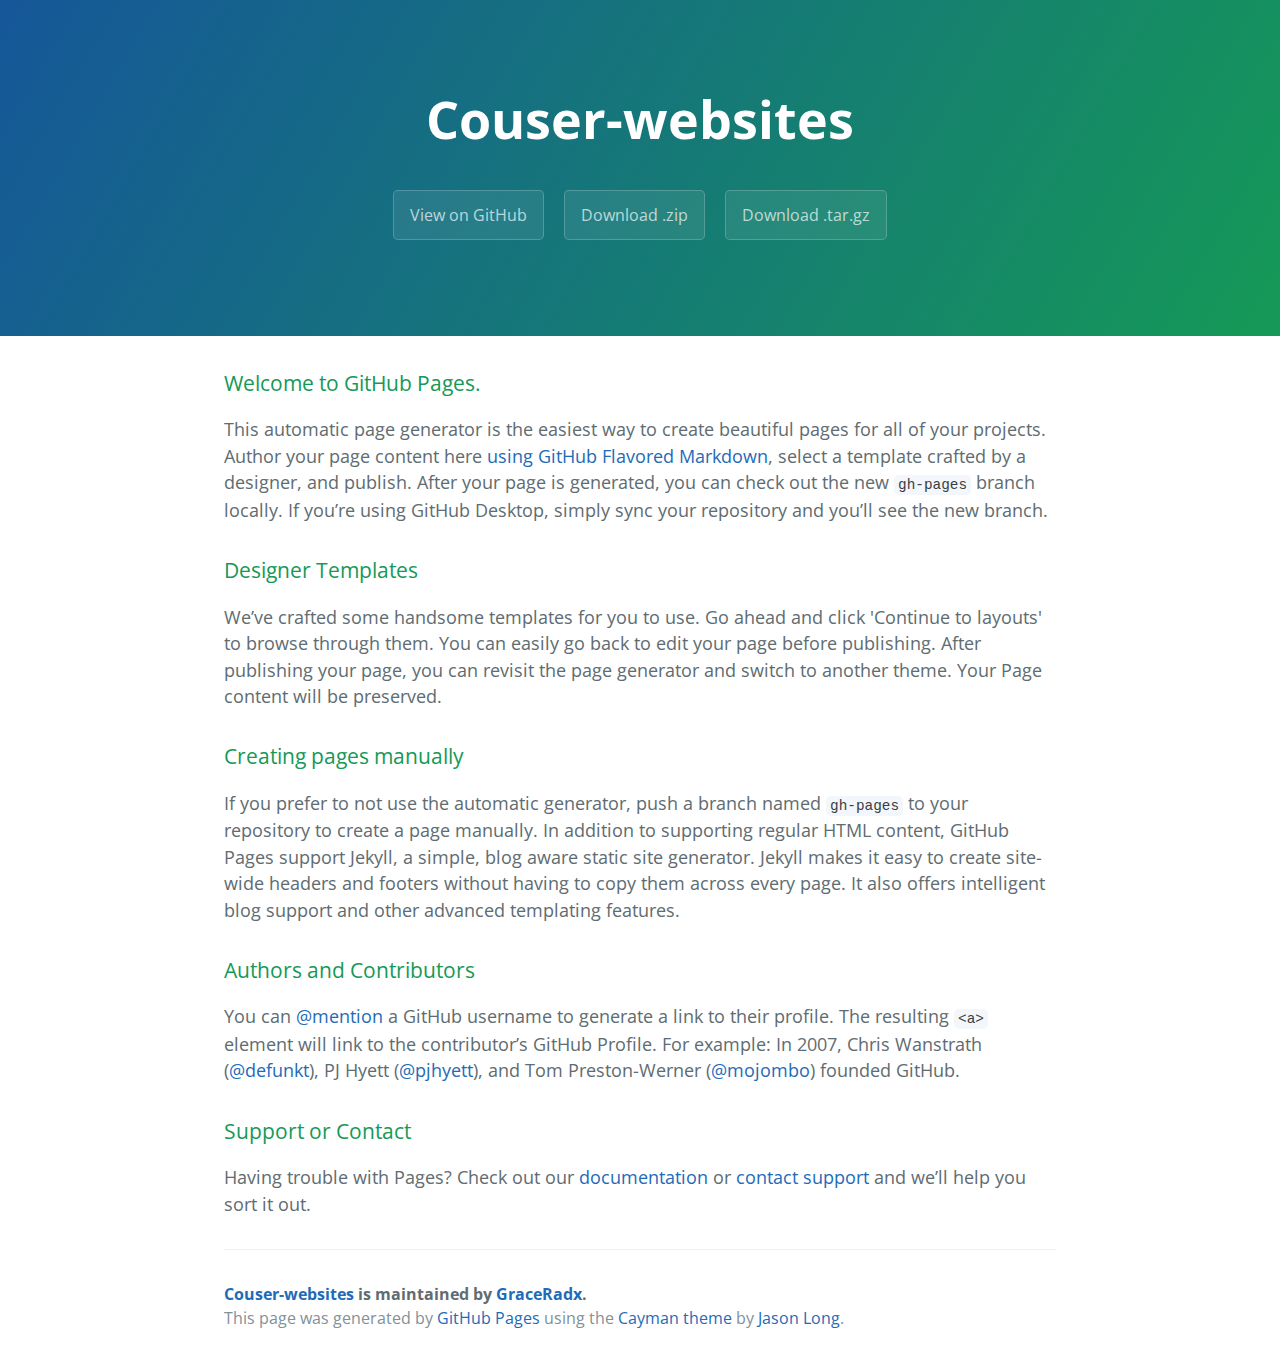
<file: index.html>
<!DOCTYPE html>
<html lang="en-us">
  <head>
    <meta charset="UTF-8">
    <title>Couser-websites by GraceRadx</title>
    <meta name="viewport" content="width=device-width, initial-scale=1">
    <link rel="stylesheet" type="text/css" href="stylesheets/normalize.css" media="screen">
    <link href='https://fonts.googleapis.com/css?family=Open+Sans:400,700' rel='stylesheet' type='text/css'>
    <link rel="stylesheet" type="text/css" href="stylesheets/stylesheet.css" media="screen">
    <link rel="stylesheet" type="text/css" href="stylesheets/github-light.css" media="screen">
  </head>
  <body>
    <section class="page-header">
      <h1 class="project-name">Couser-websites</h1>
      <h2 class="project-tagline"></h2>
      <a href="https://github.com/GraceRadx/Couser-websites" class="btn">View on GitHub</a>
      <a href="https://github.com/GraceRadx/Couser-websites/zipball/master" class="btn">Download .zip</a>
      <a href="https://github.com/GraceRadx/Couser-websites/tarball/master" class="btn">Download .tar.gz</a>
    </section>

    <section class="main-content">
      <h3>
<a id="welcome-to-github-pages" class="anchor" href="#welcome-to-github-pages" aria-hidden="true"><span aria-hidden="true" class="octicon octicon-link"></span></a>Welcome to GitHub Pages.</h3>

<p>This automatic page generator is the easiest way to create beautiful pages for all of your projects. Author your page content here <a href="https://guides.github.com/features/mastering-markdown/">using GitHub Flavored Markdown</a>, select a template crafted by a designer, and publish. After your page is generated, you can check out the new <code>gh-pages</code> branch locally. If you’re using GitHub Desktop, simply sync your repository and you’ll see the new branch.</p>

<h3>
<a id="designer-templates" class="anchor" href="#designer-templates" aria-hidden="true"><span aria-hidden="true" class="octicon octicon-link"></span></a>Designer Templates</h3>

<p>We’ve crafted some handsome templates for you to use. Go ahead and click 'Continue to layouts' to browse through them. You can easily go back to edit your page before publishing. After publishing your page, you can revisit the page generator and switch to another theme. Your Page content will be preserved.</p>

<h3>
<a id="creating-pages-manually" class="anchor" href="#creating-pages-manually" aria-hidden="true"><span aria-hidden="true" class="octicon octicon-link"></span></a>Creating pages manually</h3>

<p>If you prefer to not use the automatic generator, push a branch named <code>gh-pages</code> to your repository to create a page manually. In addition to supporting regular HTML content, GitHub Pages support Jekyll, a simple, blog aware static site generator. Jekyll makes it easy to create site-wide headers and footers without having to copy them across every page. It also offers intelligent blog support and other advanced templating features.</p>

<h3>
<a id="authors-and-contributors" class="anchor" href="#authors-and-contributors" aria-hidden="true"><span aria-hidden="true" class="octicon octicon-link"></span></a>Authors and Contributors</h3>

<p>You can <a href="https://help.github.com/articles/basic-writing-and-formatting-syntax/#mentioning-users-and-teams" class="user-mention">@mention</a> a GitHub username to generate a link to their profile. The resulting <code>&lt;a&gt;</code> element will link to the contributor’s GitHub Profile. For example: In 2007, Chris Wanstrath (<a href="https://github.com/defunkt" class="user-mention">@defunkt</a>), PJ Hyett (<a href="https://github.com/pjhyett" class="user-mention">@pjhyett</a>), and Tom Preston-Werner (<a href="https://github.com/mojombo" class="user-mention">@mojombo</a>) founded GitHub.</p>

<h3>
<a id="support-or-contact" class="anchor" href="#support-or-contact" aria-hidden="true"><span aria-hidden="true" class="octicon octicon-link"></span></a>Support or Contact</h3>

<p>Having trouble with Pages? Check out our <a href="https://help.github.com/pages">documentation</a> or <a href="https://github.com/contact">contact support</a> and we’ll help you sort it out.</p>

      <footer class="site-footer">
        <span class="site-footer-owner"><a href="https://github.com/GraceRadx/Couser-websites">Couser-websites</a> is maintained by <a href="https://github.com/GraceRadx">GraceRadx</a>.</span>

        <span class="site-footer-credits">This page was generated by <a href="https://pages.github.com">GitHub Pages</a> using the <a href="https://github.com/jasonlong/cayman-theme">Cayman theme</a> by <a href="https://twitter.com/jasonlong">Jason Long</a>.</span>
      </footer>

    </section>

  
  </body>
</html>
</file>
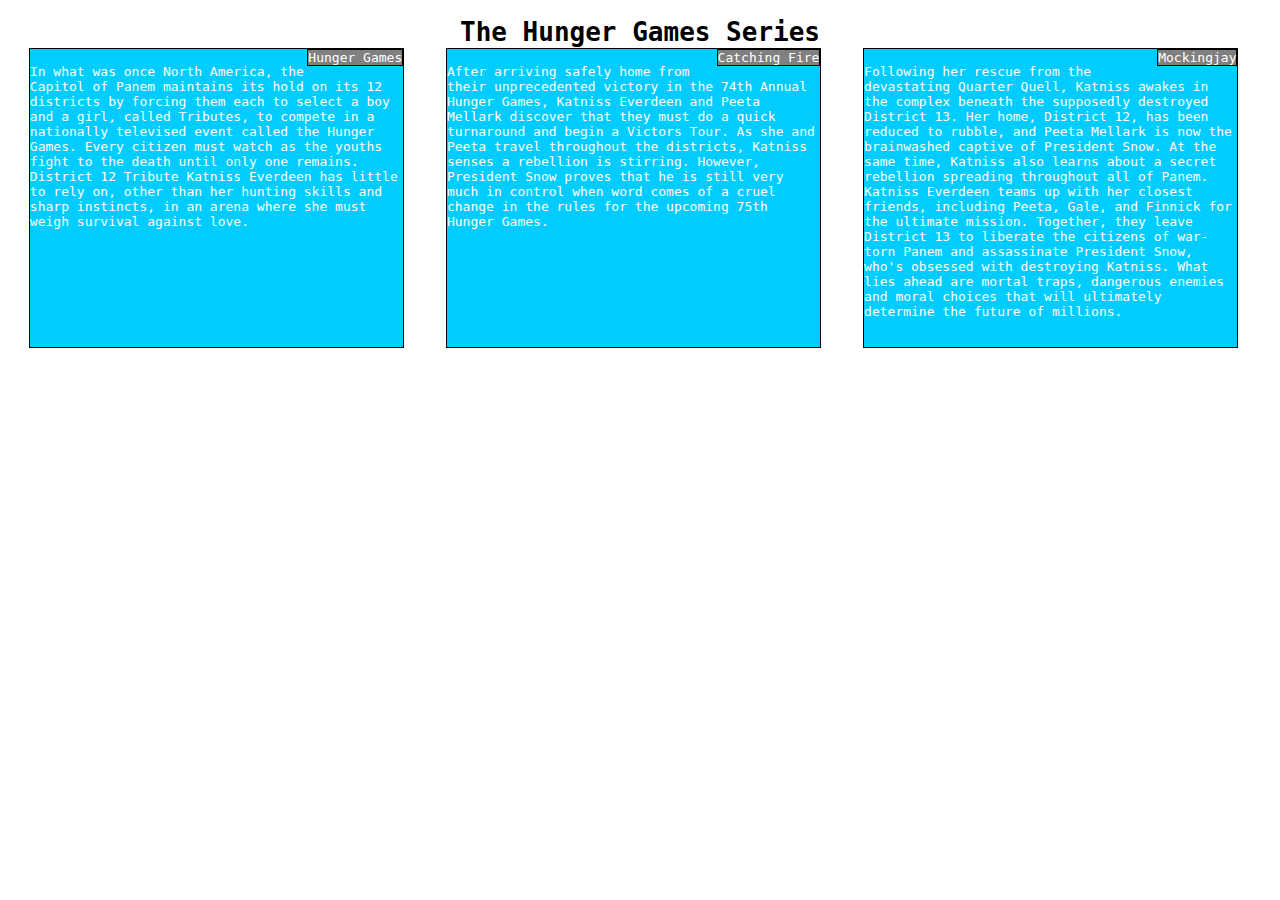
<file: site/module2-solution/index.html>
<!doctype html>
<html>
<head>
  <meta charset="utf-8">
  <meta name="viewport" content="width=device-width, initial-scale=1">
  <title>Module 2 Assignment</title>
  <link rel="stylesheet" type="text/css" href="style.css">
</head>
<body>
 
 <h1>The Hunger Games Series</h1>
<div class="row">
<!--<h2 class="hg">Hunger Games</h2> -->

  <div class="col-lg-4 col-sm-5 col-xs-4">
	
	  <p>
	   <span>Hunger Games</span> <br>
	  In what was once North America, the Capitol of Panem maintains its hold on its 12 districts by forcing them each to select a boy and a girl, called Tributes, to compete in a nationally televised event called the Hunger Games. Every citizen must watch as the youths fight to the death until only one remains. District 12 Tribute Katniss Everdeen has little to rely on, other than her hunting skills and sharp instincts, in an arena where she must weigh survival against love.
	  </p>
   
  </div>
  <!--<h2 class="cf">Catching Fire</h2>-->
  <div class="col-lg-4 col-sm-5 col-xs-4">
	
  <p>
  <span> Catching Fire </span><br>After arriving safely home from their unprecedented victory in the 74th Annual Hunger Games, Katniss Everdeen and Peeta Mellark discover that they must do a quick turnaround and begin a Victors Tour. As she and Peeta travel throughout the districts, Katniss senses a rebellion is stirring. However, President Snow proves that he is still very much in control when word comes of a cruel change in the rules for the upcoming 75th Hunger Games.</p></div>
  <!--<h2 class="mj">Mockingjay</h2> -->
  <div class="col-lg-4 col-sm-10 col-xs-4">
  
  <p>
  <span> Mockingjay </span><br>
  Following her rescue from the devastating Quarter Quell, Katniss awakes in the complex beneath the supposedly destroyed District 13. Her home, District 12, has been reduced to rubble, and Peeta Mellark is now the brainwashed captive of President Snow. At the same time, Katniss also learns about a secret rebellion spreading throughout all of Panem. Katniss Everdeen teams up with her closest friends, including Peeta, Gale, and Finnick for the ultimate mission. Together, they leave District 13 to liberate the citizens of war-torn Panem and assassinate President Snow, who's obsessed with destroying Katniss. What lies ahead are mortal traps, dangerous enemies and moral choices that will ultimately determine the future of millions.</p></div>
</div>
</body>
</html>
</file>
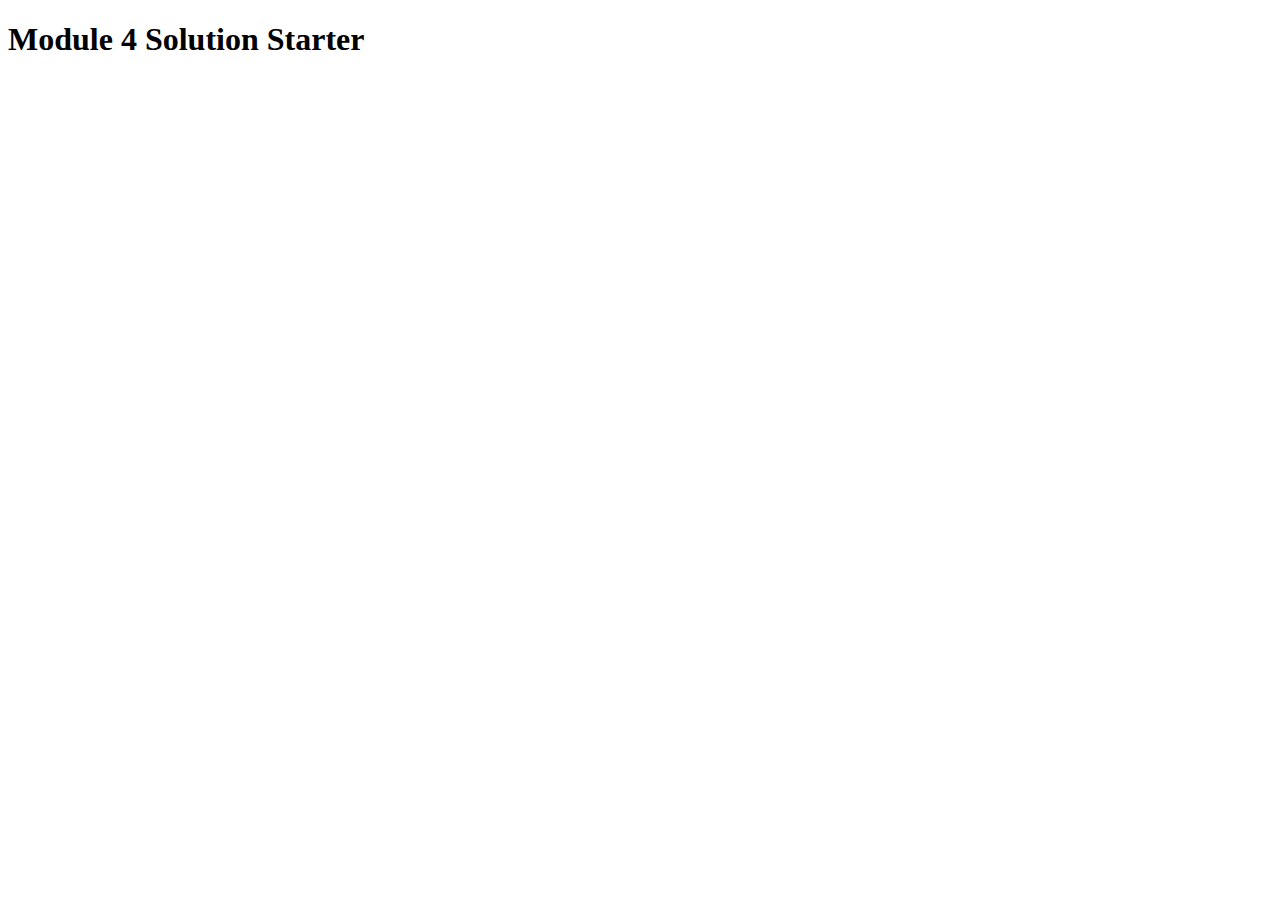
<file: site/module4-solution/index.html>
<!DOCTYPE html>
<html>
<head>
  <meta charset="utf-8">
  <title>Module 4 Solution Starter</title>
  <script src="SpeakHello.js"></script>
  <script src="SpeakGoodBye.js"></script>
  <script src="script.js"></script>
</head>
<body>
  <h1>Module 4 Solution Starter</h1>
</body>
</html>
</file>
<file: stylesheets/stylesheet.css>
* {
  box-sizing: border-box; }

body {
  padding: 0;
  margin: 0;
  font-family: "Open Sans", "Helvetica Neue", Helvetica, Arial, sans-serif;
  font-size: 16px;
  line-height: 1.5;
  color: #606c71; }

a {
  color: #1e6bb8;
  text-decoration: none; }
  a:hover {
    text-decoration: underline; }

.btn {
  display: inline-block;
  margin-bottom: 1rem;
  color: rgba(255, 255, 255, 0.7);
  background-color: rgba(255, 255, 255, 0.08);
  border-color: rgba(255, 255, 255, 0.2);
  border-style: solid;
  border-width: 1px;
  border-radius: 0.3rem;
  transition: color 0.2s, background-color 0.2s, border-color 0.2s; }
  .btn + .btn {
    margin-left: 1rem; }

.btn:hover {
  color: rgba(255, 255, 255, 0.8);
  text-decoration: none;
  background-color: rgba(255, 255, 255, 0.2);
  border-color: rgba(255, 255, 255, 0.3); }

@media screen and (min-width: 64em) {
  .btn {
    padding: 0.75rem 1rem; } }

@media screen and (min-width: 42em) and (max-width: 64em) {
  .btn {
    padding: 0.6rem 0.9rem;
    font-size: 0.9rem; } }

@media screen and (max-width: 42em) {
  .btn {
    display: block;
    width: 100%;
    padding: 0.75rem;
    font-size: 0.9rem; }
    .btn + .btn {
      margin-top: 1rem;
      margin-left: 0; } }

.page-header {
  color: #fff;
  text-align: center;
  background-color: #159957;
  background-image: linear-gradient(120deg, #155799, #159957); }

@media screen and (min-width: 64em) {
  .page-header {
    padding: 5rem 6rem; } }

@media screen and (min-width: 42em) and (max-width: 64em) {
  .page-header {
    padding: 3rem 4rem; } }

@media screen and (max-width: 42em) {
  .page-header {
    padding: 2rem 1rem; } }

.project-name {
  margin-top: 0;
  margin-bottom: 0.1rem; }

@media screen and (min-width: 64em) {
  .project-name {
    font-size: 3.25rem; } }

@media screen and (min-width: 42em) and (max-width: 64em) {
  .project-name {
    font-size: 2.25rem; } }

@media screen and (max-width: 42em) {
  .project-name {
    font-size: 1.75rem; } }

.project-tagline {
  margin-bottom: 2rem;
  font-weight: normal;
  opacity: 0.7; }

@media screen and (min-width: 64em) {
  .project-tagline {
    font-size: 1.25rem; } }

@media screen and (min-width: 42em) and (max-width: 64em) {
  .project-tagline {
    font-size: 1.15rem; } }

@media screen and (max-width: 42em) {
  .project-tagline {
    font-size: 1rem; } }

.main-content :first-child {
  margin-top: 0; }
.main-content img {
  max-width: 100%; }
.main-content h1, .main-content h2, .main-content h3, .main-content h4, .main-content h5, .main-content h6 {
  margin-top: 2rem;
  margin-bottom: 1rem;
  font-weight: normal;
  color: #159957; }
.main-content p {
  margin-bottom: 1em; }
.main-content code {
  padding: 2px 4px;
  font-family: Consolas, "Liberation Mono", Menlo, Courier, monospace;
  font-size: 0.9rem;
  color: #383e41;
  background-color: #f3f6fa;
  border-radius: 0.3rem; }
.main-content pre {
  padding: 0.8rem;
  margin-top: 0;
  margin-bottom: 1rem;
  font: 1rem Consolas, "Liberation Mono", Menlo, Courier, monospace;
  color: #567482;
  word-wrap: normal;
  background-color: #f3f6fa;
  border: solid 1px #dce6f0;
  border-radius: 0.3rem; }
  .main-content pre > code {
    padding: 0;
    margin: 0;
    font-size: 0.9rem;
    color: #567482;
    word-break: normal;
    white-space: pre;
    background: transparent;
    border: 0; }
.main-content .highlight {
  margin-bottom: 1rem; }
  .main-content .highlight pre {
    margin-bottom: 0;
    word-break: normal; }
.main-content .highlight pre, .main-content pre {
  padding: 0.8rem;
  overflow: auto;
  font-size: 0.9rem;
  line-height: 1.45;
  border-radius: 0.3rem; }
.main-content pre code, .main-content pre tt {
  display: inline;
  max-width: initial;
  padding: 0;
  margin: 0;
  overflow: initial;
  line-height: inherit;
  word-wrap: normal;
  background-color: transparent;
  border: 0; }
  .main-content pre code:before, .main-content pre code:after, .main-content pre tt:before, .main-content pre tt:after {
    content: normal; }
.main-content ul, .main-content ol {
  margin-top: 0; }
.main-content blockquote {
  padding: 0 1rem;
  margin-left: 0;
  color: #819198;
  border-left: 0.3rem solid #dce6f0; }
  .main-content blockquote > :first-child {
    margin-top: 0; }
  .main-content blockquote > :last-child {
    margin-bottom: 0; }
.main-content table {
  display: block;
  width: 100%;
  overflow: auto;
  word-break: normal;
  word-break: keep-all; }
  .main-content table th {
    font-weight: bold; }
  .main-content table th, .main-content table td {
    padding: 0.5rem 1rem;
    border: 1px solid #e9ebec; }
.main-content dl {
  padding: 0; }
  .main-content dl dt {
    padding: 0;
    margin-top: 1rem;
    font-size: 1rem;
    font-weight: bold; }
  .main-content dl dd {
    padding: 0;
    margin-bottom: 1rem; }
.main-content hr {
  height: 2px;
  padding: 0;
  margin: 1rem 0;
  background-color: #eff0f1;
  border: 0; }

@media screen and (min-width: 64em) {
  .main-content {
    max-width: 64rem;
    padding: 2rem 6rem;
    margin: 0 auto;
    font-size: 1.1rem; } }

@media screen and (min-width: 42em) and (max-width: 64em) {
  .main-content {
    padding: 2rem 4rem;
    font-size: 1.1rem; } }

@media screen and (max-width: 42em) {
  .main-content {
    padding: 2rem 1rem;
    font-size: 1rem; } }

.site-footer {
  padding-top: 2rem;
  margin-top: 2rem;
  border-top: solid 1px #eff0f1; }

.site-footer-owner {
  display: block;
  font-weight: bold; }

.site-footer-credits {
  color: #819198; }

@media screen and (min-width: 64em) {
  .site-footer {
    font-size: 1rem; } }

@media screen and (min-width: 42em) and (max-width: 64em) {
  .site-footer {
    font-size: 1rem; } }

@media screen and (max-width: 42em) {
  .site-footer {
    font-size: 0.9rem; } }
</file>
<file: stylesheets/github-light.css>
/*
The MIT License (MIT)

Copyright (c) 2016 GitHub, Inc.

Permission is hereby granted, free of charge, to any person obtaining a copy
of this software and associated documentation files (the "Software"), to deal
in the Software without restriction, including without limitation the rights
to use, copy, modify, merge, publish, distribute, sublicense, and/or sell
copies of the Software, and to permit persons to whom the Software is
furnished to do so, subject to the following conditions:

The above copyright notice and this permission notice shall be included in all
copies or substantial portions of the Software.

THE SOFTWARE IS PROVIDED "AS IS", WITHOUT WARRANTY OF ANY KIND, EXPRESS OR
IMPLIED, INCLUDING BUT NOT LIMITED TO THE WARRANTIES OF MERCHANTABILITY,
FITNESS FOR A PARTICULAR PURPOSE AND NONINFRINGEMENT. IN NO EVENT SHALL THE
AUTHORS OR COPYRIGHT HOLDERS BE LIABLE FOR ANY CLAIM, DAMAGES OR OTHER
LIABILITY, WHETHER IN AN ACTION OF CONTRACT, TORT OR OTHERWISE, ARISING FROM,
OUT OF OR IN CONNECTION WITH THE SOFTWARE OR THE USE OR OTHER DEALINGS IN THE
SOFTWARE.

*/

.pl-c /* comment */ {
  color: #969896;
}

.pl-c1 /* constant, variable.other.constant, support, meta.property-name, support.constant, support.variable, meta.module-reference, markup.raw, meta.diff.header */,
.pl-s .pl-v /* string variable */ {
  color: #0086b3;
}

.pl-e /* entity */,
.pl-en /* entity.name */ {
  color: #795da3;
}

.pl-smi /* variable.parameter.function, storage.modifier.package, storage.modifier.import, storage.type.java, variable.other */,
.pl-s .pl-s1 /* string source */ {
  color: #333;
}

.pl-ent /* entity.name.tag */ {
  color: #63a35c;
}

.pl-k /* keyword, storage, storage.type */ {
  color: #a71d5d;
}

.pl-s /* string */,
.pl-pds /* punctuation.definition.string, string.regexp.character-class */,
.pl-s .pl-pse .pl-s1 /* string punctuation.section.embedded source */,
.pl-sr /* string.regexp */,
.pl-sr .pl-cce /* string.regexp constant.character.escape */,
.pl-sr .pl-sre /* string.regexp source.ruby.embedded */,
.pl-sr .pl-sra /* string.regexp string.regexp.arbitrary-repitition */ {
  color: #183691;
}

.pl-v /* variable */ {
  color: #ed6a43;
}

.pl-id /* invalid.deprecated */ {
  color: #b52a1d;
}

.pl-ii /* invalid.illegal */ {
  color: #f8f8f8;
  background-color: #b52a1d;
}

.pl-sr .pl-cce /* string.regexp constant.character.escape */ {
  font-weight: bold;
  color: #63a35c;
}

.pl-ml /* markup.list */ {
  color: #693a17;
}

.pl-mh /* markup.heading */,
.pl-mh .pl-en /* markup.heading entity.name */,
.pl-ms /* meta.separator */ {
  font-weight: bold;
  color: #1d3e81;
}

.pl-mq /* markup.quote */ {
  color: #008080;
}

.pl-mi /* markup.italic */ {
  font-style: italic;
  color: #333;
}

.pl-mb /* markup.bold */ {
  font-weight: bold;
  color: #333;
}

.pl-md /* markup.deleted, meta.diff.header.from-file */ {
  color: #bd2c00;
  background-color: #ffecec;
}

.pl-mi1 /* markup.inserted, meta.diff.header.to-file */ {
  color: #55a532;
  background-color: #eaffea;
}

.pl-mdr /* meta.diff.range */ {
  font-weight: bold;
  color: #795da3;
}

.pl-mo /* meta.output */ {
  color: #1d3e81;
}
</file>
<file: site/module2-solution/style.css>
/* BASE STYLES */
  * {
    box-sizing: border-box;
  }
     
  h1 {
    font-family: monospace;
    margin-bottom: 1px;
    text-align: center;
  }
    span {
    font-family: monospace;
    margin-bottom: 0px;
    float: right;
    margin-bottom: 0px; 
    border: 1px solid black;
    background-color: gray;
    text-overflow: none;
  }
  div {
    margin-bottom: 0px; 
      margin-left: 0px; 
  }
  p {
    border: 1px solid black;
    background-color: #00CCFF;
    width: 90%;
    height: 300px;
    margin-right: auto;
    margin-left: auto;
    margin-top: 0px;
    font-family: monospace;
    color: white;
          
  }
/* SIMPLE RESPONSIVE FRAMEWORK */
  .row {
    width: 100%;
  }

/* SMALL DEVICES ONLY */
  @media (min-width: 768px) and (max-width: 991px)  {
  .col-sm-1, .col-sm-2, .col-sm-3, .col-sm-4, .col-sm-5, .col-sm-6, .col-sm-7, .col-sm-8, .col-sm-9, .col-sm-10, .col-sm-11, .col-sm-12 {
    float: left;
  }
  .col-sm-1 {
    width: 8.33%
  }
  .col-sm-2 {
    width: 16.66%
  }
  .col-sm-3 {
    width: 25%
  }
  .col-sm-4 {
    width: 33%
  }
  .col-sm-5 {
    width: 41.66%
  }
  .col-sm-6 {
    width: 50%
  }
  .col-sm-7 {
    width: 58.33%
  }
  .col-sm-8 {
    width: 66.66%
  }
  .col-sm-9 {
    width: 74.99%
  }
  .col-sm-10 {
    width: 83.33%
  }
  .col-sm-11 {
    width: 91.66%
  }
  .col-sm-12 {
    width: 100%
  }
} 
 /* LARGE DEVICES ONLY */
  @media (min-width: 991px) and (max-width: 1500px) {
  .col-lg-1, .col-lg-2, .col-lg-3, .col-lg-4, .col-lg-5, .col-lg-6, .col-lg-7, .col-lg-8, .col-lg-9, .col-lg-10, .col-lg-11, .col-lg-12 {
    float: left;
  }
  .col-lg-1 {
    width: 8.33%;
  }
  .col-lg-2 {
    width: 16.66% 
  }
  .col-lg-3 {
    width: 25%;
  }
  .col-lg-4 {
    width: 33%;
  }
  .col-lg-5 {
    width: 41.66%;
  }
  .col-lg-6 {
    width: 50%;
  }
  .col-lg-7 {
    width: 58.33%
  }
  .col-lg-8 {
    width: 66.66%
  }
  .col-lg-9 {
    width: 74.99%
  }
  .col-lg-10 {
    width: 83.33%
  }
  .col-lg-11 {
    width: 91.66%
  }
  .col-lg-12 {
    width: 100%
  }
}
</file>
